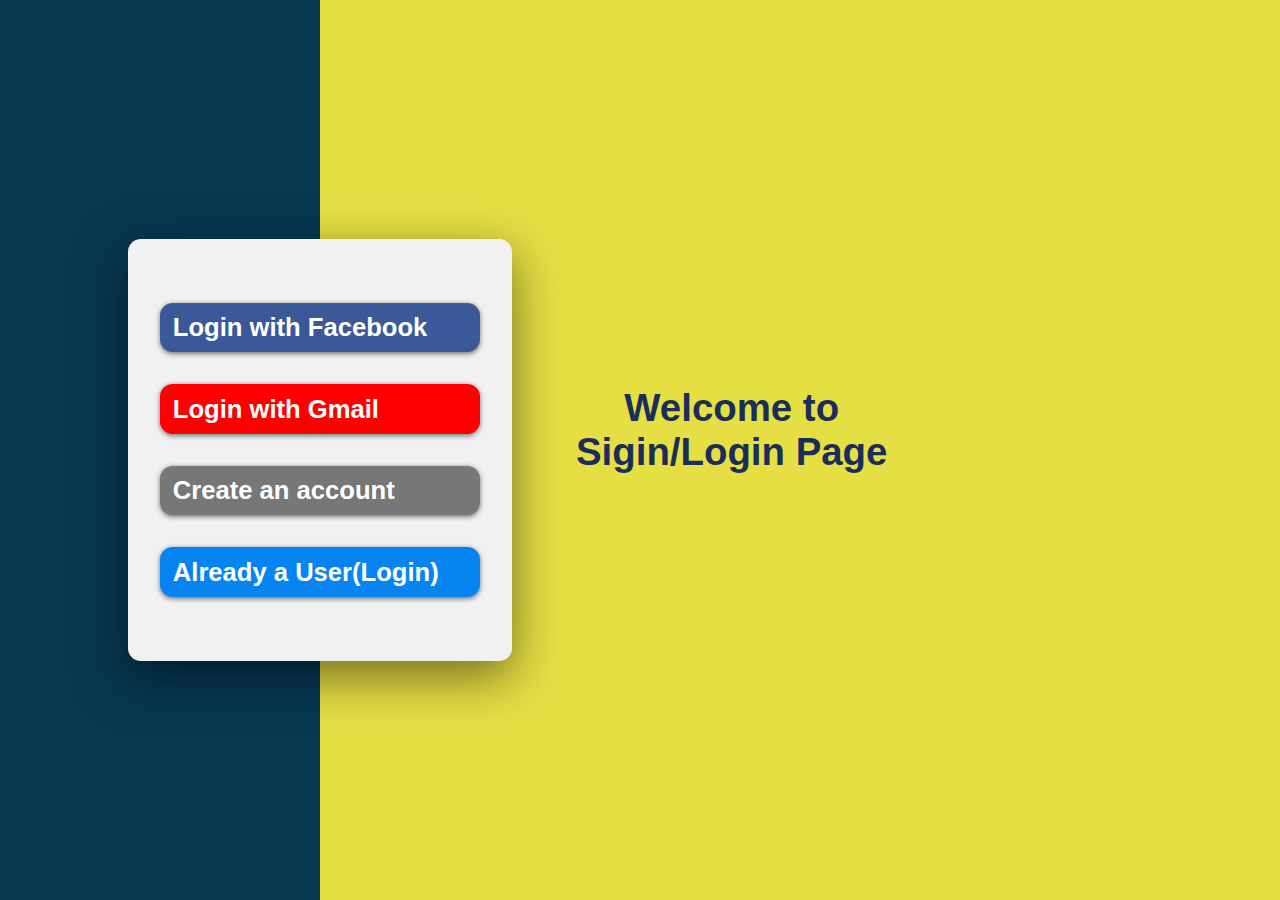
<file: index.html>
<!DOCTYPE html>
<html>
<head>
	<title>Home</title>
	<link rel="stylesheet" type="text/css" href="Css Files/index.css">
	<link rel="stylesheet" href="https://use.fontawesome.com/releases/v5.4.2/css/all.css" integrity="sha384-/rXc/GQVaYpyDdyxK+ecHPVYJSN9bmVFBvjA/9eOB+pb3F2w2N6fc5qB9Ew5yIns" crossorigin="anonymous">
</head>
<body>
	<div class="box">
			<div class="input-box">
				<button id="fb"><a href="https://www.facebook.com/login"target="_blank"><i class="fab fa-facebook-f"></i> Login with Facebook</a></button>
			</div>
			<div class="input-box">
				<button id="gmail"><a href="https://accounts.google.co.in/"target="_blank"><i class="fab fa-google-plus-g"></i> Login with Gmail</a></button>
			</div>
			<div class="input-box">
				<button id="create"><a href="Html Files/signin.html"target="_blank"><i class="fas fa-user"></i> Create an account</a></button>
			</div>
			<div class="input-box">
				<button id="login"><a href="Html Files/login.html" target="_blank"><i class="fas fa-user"></i> Already a User(Login) </a></button>
			</div>
	</div>
	<div class="heading">
		<h1>Welcome to<br> Sigin/Login Page</h1>
	</div>
</body>
</html>
</file>
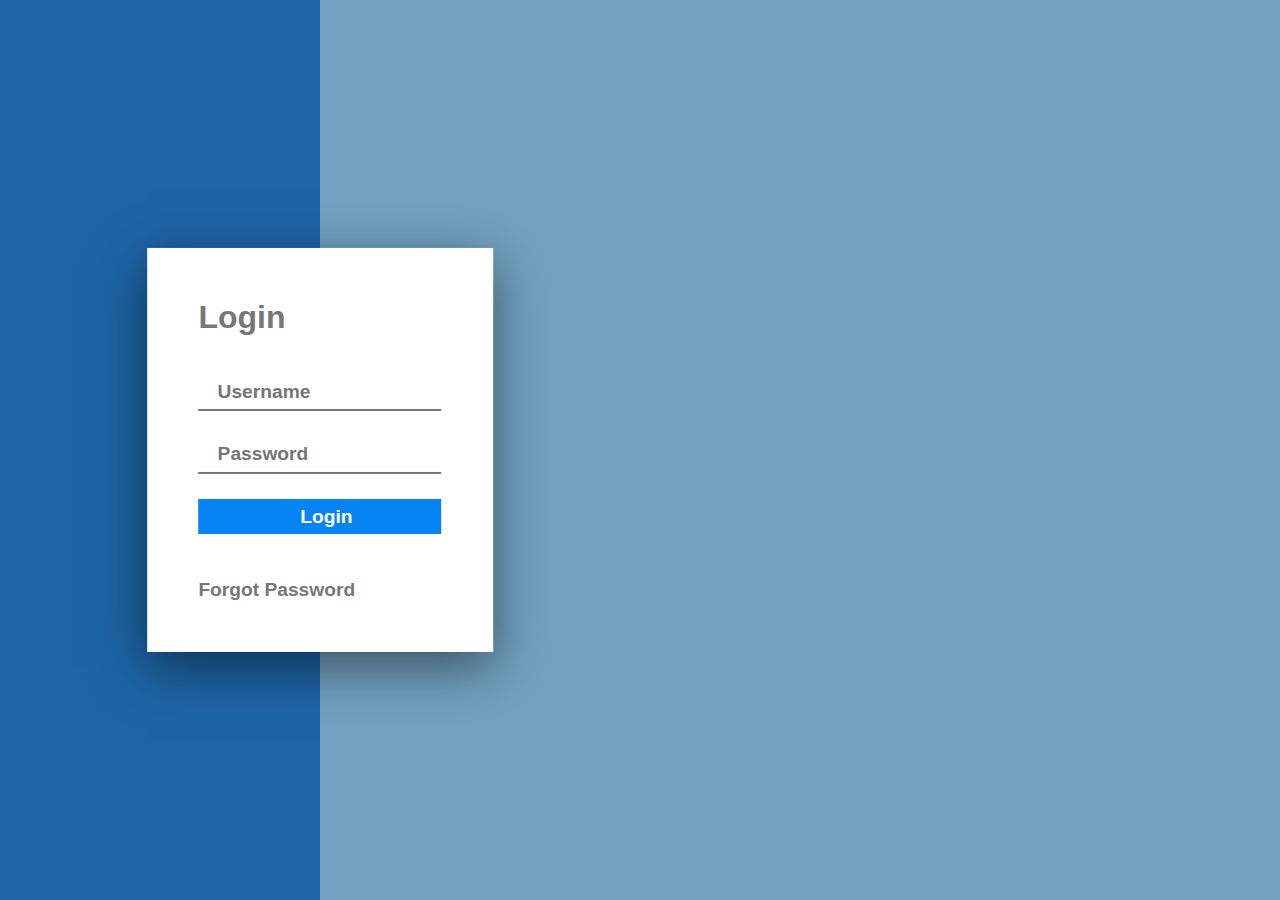
<file: Html Files/login.html>
<!DOCTYPE html>
<html>
<head>
	<title>Login Form</title>
	<link rel="stylesheet" type="text/css" href="../Css Files/login.css">
	 <link rel="stylesheet" href="https://use.fontawesome.com/releases/v5.4.2/css/all.css" integrity="sha384-/rXc/GQVaYpyDdyxK+ecHPVYJSN9bmVFBvjA/9eOB+pb3F2w2N6fc5qB9Ew5yIns" crossorigin="anonymous">

</head>
<body>
	<div class="form">
		<form action="../index.html" method="post">
			<h2>Login</h2>
			<div class="input-box">
				<i class="fas fa-user"></i>
				<input type="text" name="" placeholder="Username" required="">
			</div>
			<div class="input-box">
				<i class="fa fa-unlock" aria-hidden="true"></i>
				<input type="password" name="" placeholder="Password" required="">
			</div>
			<div class="input-box">
				<input type="submit" name="" value="Login">
			</div>
			<a href="#">Forgot Password</a>
		</form>
	</div>
</body>
</html>
</file>
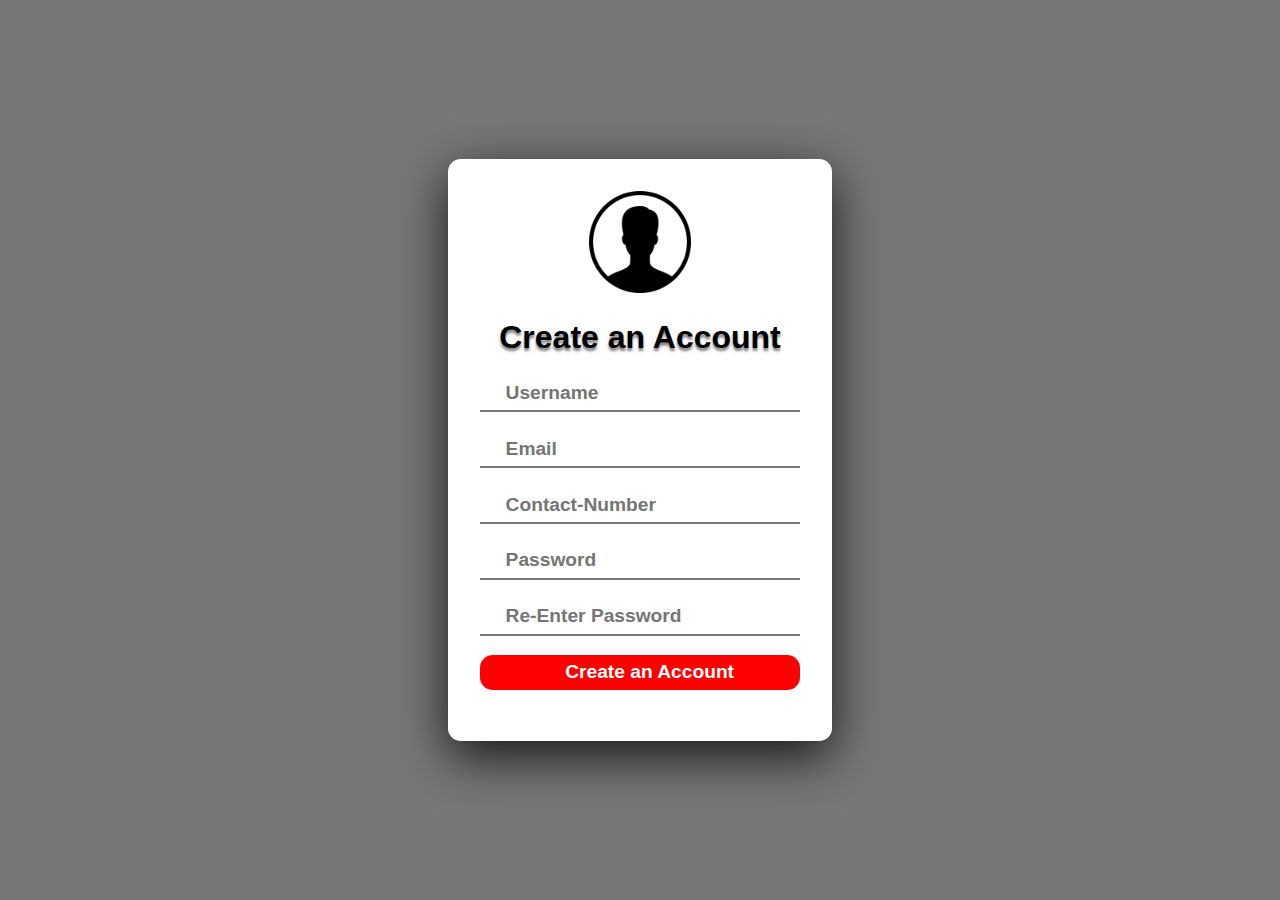
<file: Html Files/signin.html>
<!DOCTYPE html>
<html>
<head>
	<title>Signin</title>
	<link rel="stylesheet" type="text/css" href="../Css Files/signin.css">
	<link rel="stylesheet" href="https://use.fontawesome.com/releases/v5.4.2/css/all.css" integrity="sha384-/rXc/GQVaYpyDdyxK+ecHPVYJSN9bmVFBvjA/9eOB+pb3F2w2N6fc5qB9Ew5yIns" crossorigin="anonymous">
</head>
<body>
	<div class="loginBox">
		<form action="../index.html" method="post" onsubmit="return check();">
			<img src="../Images/user.png" class="user">
			<h2>Create an Account</h2>
			<div class="input-box">
				<i class="fas fa-user"></i>
				<input type="text" name="" placeholder="Username"id="username" required="">
			</div>
			<div class="input-box">
				<i class="fas fa-envelope"></i>
				<input type="email" name="email" pattern="[a-z0-9._%+-]+@[a-z0-9.-]+\.[a-z]{2,}$" required="" placeholder="Email">
			</div>
			<div class="input-box">
				<i class="fas fa-phone"></i>
				<input type="text" name="" placeholder="Contact-Number" pattern="[6-9]{1}[0-9]{9}" id="contact" required="Please Enter a valid number">
			</div>
			<div class="input-box">
				<i class="fa fa-unlock" aria-hidden="true"></i>
				<input type="password" name="" placeholder="Password" id="password" required="">
			</div>
			<div class="input-box">
				<i class="fa fa-unlock" aria-hidden="true"></i>
				<input type="password" name="" placeholder="Re-Enter Password" id="password1" required="">
			</div>
			<div class="input-box">
				<input type="submit" name="" value="Create an Account">
			</div>
		</form>
	</div>
	<script>
		 function check()
		 {
			var password = document.getElementById("password").value;
			var password1 = document.getElementById("password1").value;
			if(password1==(password))
			{
				return true;
			}
			else
			{
				alert("Passwords didn't match");
				return false;
			}
		}  
	</script>
</body>
</html>
</file>
<file: Css Files/index.css>
body
{
	margin: 0;
	padding: 0;
	background:#E6DF44;
	background-size: 100%;
	background-repeat: no-repeat;
	font-family: sans-serif;
}
body:before
{
	content:'';
	position: absolute;
	top:0;
	left:-25%;
	width:50%;
	height: 100%;
	background: #063852;
}
.box
{
	position: absolute;
	top: 50%;
	left: 25%;
	transform: translate(-50%,-50%);
	width:30vw;
	min-height: 30vw;
	background:#F1F1F2;
	border-radius: 1vw;
	padding: 2.5vw;
	box-sizing: border-box;
	box-shadow: 0 15px 50px rgba(0,0,0,.5);
}
.heading
{
	color: #192E5B;
	top: 40%;
	left: 40%;
	box-sizing: border-box;
	position: absolute;
	margin-left: 5vw;
	font-size: 1.5vw;
	text-align: center;
}
.input-box
{
	position: relative;
	margin: 2.5vw 0;
}
.input-box button
{
	text-align: left;
	width:100%;
	border:none;
	font-size: 2vw;
	padding: 0.8vw;
	padding-left:1vw;
	font-weight: bold;
	color: #777;
	cursor: pointer;
	color: #fff;
	transition: 0.5s;
	border-radius: 1vw;	
	box-shadow: 0 1px 5px rgba(0,0,0,.5);
}
.input-box a
{
	text-decoration: none;
	color: #ffff;
}
#fb
{
	background:  #3B5998;
}
#gmail
{
	background:  red;
}
#create
{
	background:#777;
}
#create:hover
{
	background: #525B56;
}
#login
{
	background:#0584F2;
}
#login:hover
{
	background: #ff4987;
}
</file>
<file: Css Files/login.css>
body
{
	margin:0;
	padding: 0;
	font-family: sans-serif;	
	background: #72A2C0;
	color: #fff;
}
body:before
{
	content:'';
	position: absolute;
	top:0;
	left:-25%;
	width:50%;
	height: 100%;
	background: #1D65A6;
	//opacity: 0.8;
}
.form
{
	position: absolute;
	top: 50%;
	left: 25%;
	transform: translate(-50%,-50%);
	width: 27vw;
	min-height: 30vw;
	background:#fff;
	box-shadow: 0 15px 50px rgba(0,0,0,.5);
	padding: 4vw;
	box-sizing: border-box;
}
.form h2
{
	color: #777;
	margin:0 0 3vw;
	padding: 0;
	font-size: 2.5vw;
}
.form .input-box
{
	position: relative;
	margin: 2vw 0;
}
.form .input-box input
{
	width:100%;
	border:none;
	font-size: 1.5vw;
	border-bottom: 2px solid #777;
	outline:none;
	padding: 0.5vw;
	padding-left: 1.5vw;
	box-sizing: border-box;
	font-weight: bold;
	color: #777
}
.form .input-box input:focus,.form .input-box input:valid
{
	border-bottom: 2px solid #03a9f4;
}
.form .input-box .fa,.fas
{
	position: absolute;
	color: #777;
	top: 7px;
	font-size:1.5vw;
	left: 0;
}
.form .input-box input[type="submit"]
{
	border:none;
	cursor: pointer;
	background:#0584F2;
	color: #fff;
	font-weight: bold;
	transition: 0.5s;	
}
.form .input-box input[type="submit"]:hover
{
	background: #ff4987;
}
.form a
{
	text-decoration: none;
	color: #777;
	margin-top: 1.5vw;
	font-weight: bold;
	display: inline-block;
	font-size: 1.5vw;
	transition: 0.5s;
}
.form a:hover
{
	color: #ff4987;
}
</file>
<file: Css Files/signin.css>
body
{
	margin:0;
	padding: 0;
	background:#777;
	font-family: sans-serif;
}
.loginBox
{
	position: absolute;
	top: 50%;
	left: 50%;
	transform: translate(-50%,-50%);
	width:30vw;
	min-height: 30vw;
	background:#fff;
	border-radius: 1vw;
	padding: 2.5vw;
	box-sizing: border-box;
	box-shadow: 0 15px 50px rgba(0,0,0,.8);
}
.user
{
	margin: 0 auto;
	display:block;
	height: 8vw;
	width: 8vw;
	margin-bottom: 2vw;
	
}
h2
{
	text-align: center;
	margin:0;
	font-size: 2.5vw;
	text-shadow: 0 .2vw .2vw rgba(0,0,0,.5);
}
.input-box
{
	position: relative;
	margin: 1.5vw 0;
}
.input-box input
{
	width:100%;
	border:none;
	font-size: 1.5vw;
	border-bottom: 2px solid #777;
	outline:none;
	padding: 0.5vw;
	padding-left:2vw;
	box-sizing: border-box;
	font-weight: bold;
	color: #777;
}
.input-box input:focus,.form .input-box input:valid
{
	border-bottom: 2px solid red;
	color: black;
}
.input-box .fa,.fas
{
	position: absolute;
	color: #777;
	top: 7px;
	font-size:1.5vw;
	left: 0;
}
.input-box input[type="submit"]
{
	border:none;
	cursor: pointer;
	background:red;
	color: #fff;
	font-weight: bold;
	transition: 0.5s;
	border-radius: 1vw;	
}
.input-box input[type="submit"]:hover
{
	background: #0584F2;
}
</file>
